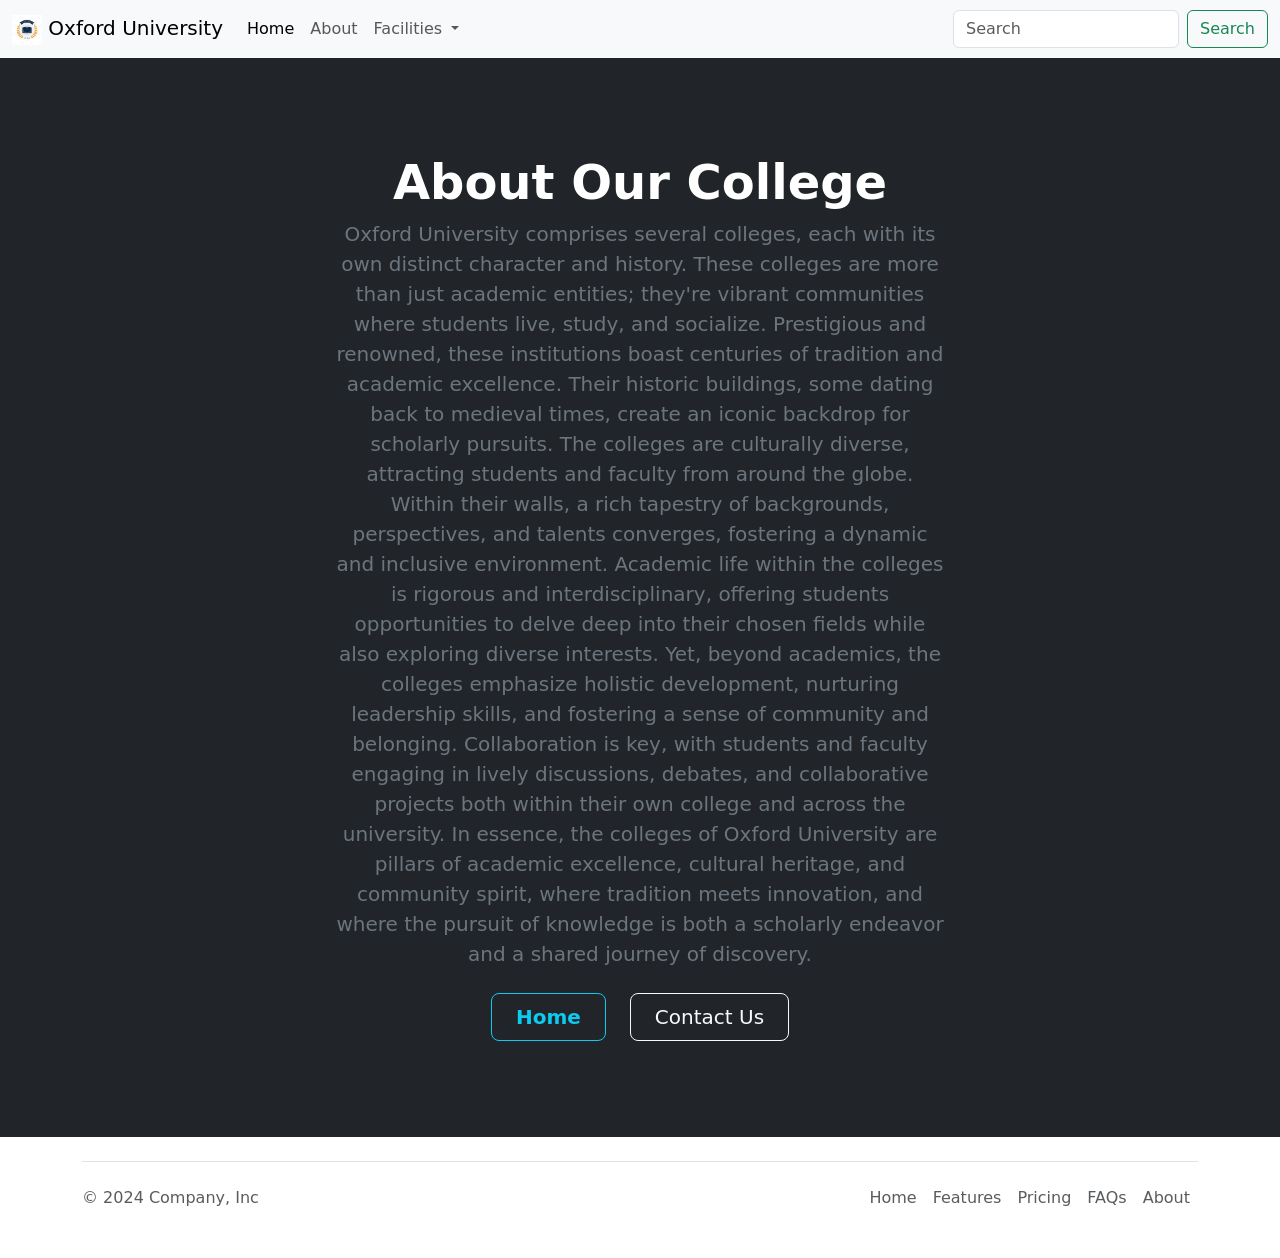
<file: about.html>
<!DOCTYPE html>
<html lang="en">
<head>
    <meta charset="UTF-8">
    <meta name="viewport" content="width=, initial-scale=1.0">
    <title>Document</title>
    <link href="https://cdn.jsdelivr.net/npm/bootstrap@5.3.3/dist/css/bootstrap.min.css" rel="stylesheet" integrity="sha384-QWTKZyjpPEjISv5WaRU9OFeRpok6YctnYmDr5pNlyT2bRjXh0JMhjY6hW+ALEwIH" crossorigin="anonymous">
</head>
<body>

    <nav class="navbar navbar-expand-lg bg-body-tertiary">
        <div class="container-fluid">
          <a class="navbar-brand" href="#"><img id="logo" src="./images.jpg" alt="moveit brand icon" height="30"> Oxford University</a>
          
          <button class="navbar-toggler" type="button" data-bs-toggle="collapse" data-bs-target="#navbarSupportedContent" aria-controls="navbarSupportedContent" aria-expanded="false" aria-label="Toggle navigation">
            <span class="navbar-toggler-icon"></span>
          </button>
          <div class="collapse navbar-collapse" id="navbarSupportedContent">
            <ul class="navbar-nav me-auto mb-2 mb-lg-0">
              <li class="nav-item">
                <a class="nav-link active" aria-current="page" href="#">Home</a>
              </li>
              <li class="nav-item">
                <a class="nav-link" href="./index2.html">About</a>
              </li>
              <li class="nav-item dropdown">
                <a class="nav-link dropdown-toggle" href="#" role="button" data-bs-toggle="dropdown" aria-expanded="false">
                  Facilities
                </a>
                <ul class="dropdown-menu">
                  <li><a class="dropdown-item" href="#">Air Conditioned Laboratory</a></li>
                  <li><a class="dropdown-item" href="#">Well Equiped library </a></li>
                  <li><hr class="dropdown-divider"></li>
                  <li><a class="dropdown-item" href="#">Beautiful Campus</a></li>
                </ul>
              </li>
              <li class="nav-item">
                
              </li>
            </ul>
            <form class="d-flex" role="search">
              <input class="form-control me-2" type="search" placeholder="Search" aria-label="Search">
              <button class="btn btn-outline-success" type="submit">Search</button>
            </form>
          </div>
        </div>
      </nav>



    <div class="bg-dark text-secondary px-4 py-5 text-center">
        <div class="py-5">
          <h1 class="display-5 fw-bold text-white">About Our College</h1>
          <div class="col-lg-6 mx-auto">
            <p class="fs-5 mb-4">Oxford University comprises several colleges, each with its own distinct character and history. These colleges are more than just academic entities; they're vibrant communities where students live, study, and socialize.

                Prestigious and renowned, these institutions boast centuries of tradition and academic excellence. Their historic buildings, some dating back to medieval times, create an iconic backdrop for scholarly pursuits.
                
                The colleges are culturally diverse, attracting students and faculty from around the globe. Within their walls, a rich tapestry of backgrounds, perspectives, and talents converges, fostering a dynamic and inclusive environment.
                
                Academic life within the colleges is rigorous and interdisciplinary, offering students opportunities to delve deep into their chosen fields while also exploring diverse interests.
                
                Yet, beyond academics, the colleges emphasize holistic development, nurturing leadership skills, and fostering a sense of community and belonging.
                
                Collaboration is key, with students and faculty engaging in lively discussions, debates, and collaborative projects both within their own college and across the university.
                
                In essence, the colleges of Oxford University are pillars of academic excellence, cultural heritage, and community spirit, where tradition meets innovation, and where the pursuit of knowledge is both a scholarly endeavor and a shared journey of discovery.</p>
            <div class="d-grid gap-2 d-sm-flex justify-content-sm-center">
              <button type="button" onclick="location.href='index.html'" class="btn btn-outline-info btn-lg px-4 me-sm-3 fw-bold">Home</button>
              <button type="button" class="btn btn-outline-light btn-lg px-4">Contact Us</button>
            </div>
          </div>
        </div>
      </div>



      <div class="container" id="footer">
        <footer class="d-flex flex-wrap justify-content-between align-items-center py-3 my-4 border-top">
          <p class="col-md-4 mb-0 text-body-secondary">© 2024 Company, Inc</p>
      
          <a href="/" class="col-md-4 d-flex align-items-center justify-content-center mb-3 mb-md-0 me-md-auto link-body-emphasis text-decoration-none">
            <svg class="bi me-2" width="40" height="32"><use xlink:href="#bootstrap"></use></svg>
          </a>
      
          <ul class="nav col-md-4 justify-content-end">
            <li class="nav-item"><a href="#" class="nav-link px-2 text-body-secondary">Home</a></li>
            <li class="nav-item"><a href="#" class="nav-link px-2 text-body-secondary">Features</a></li>
            <li class="nav-item"><a href="#" class="nav-link px-2 text-body-secondary">Pricing</a></li>
            <li class="nav-item"><a href="#" class="nav-link px-2 text-body-secondary">FAQs</a></li>
            <li class="nav-item"><a href="#" class="nav-link px-2 text-body-secondary">About</a></li>
          </ul>
        </footer>


    </body>
</html>
</file>
